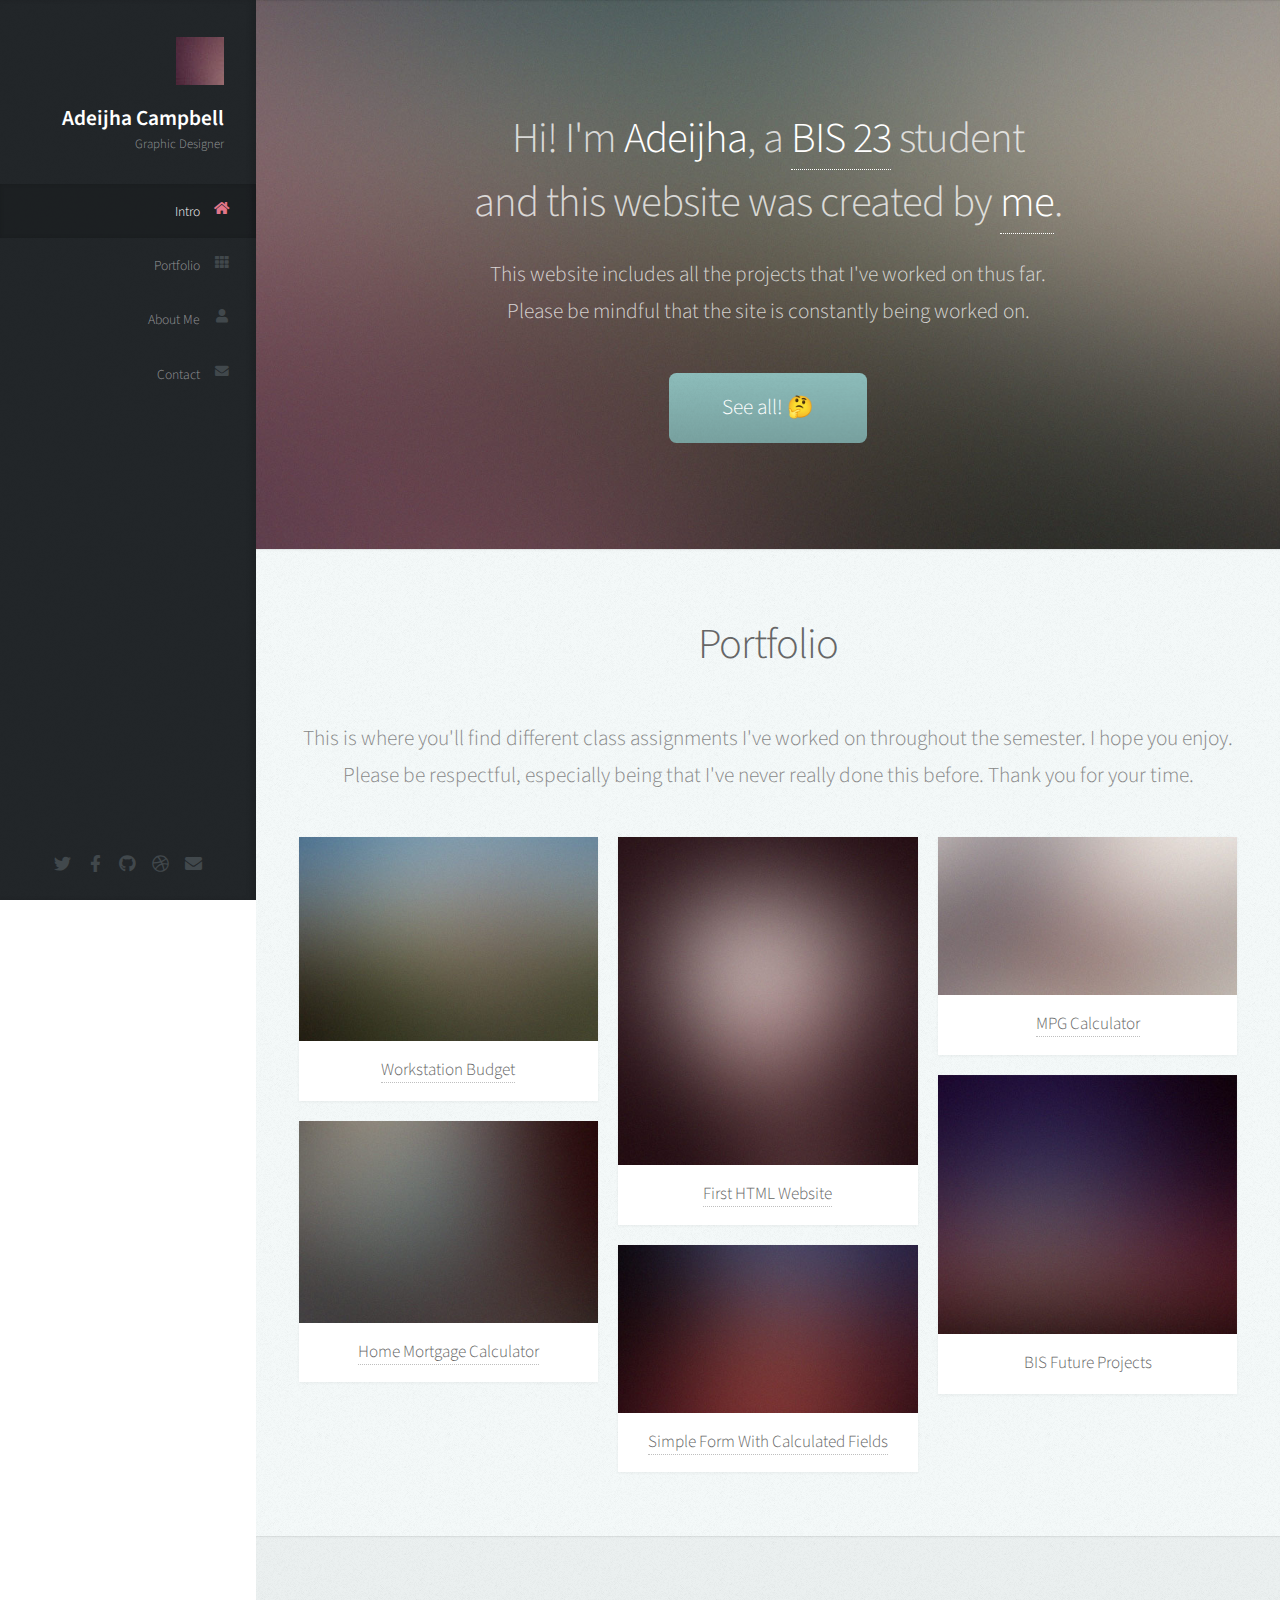
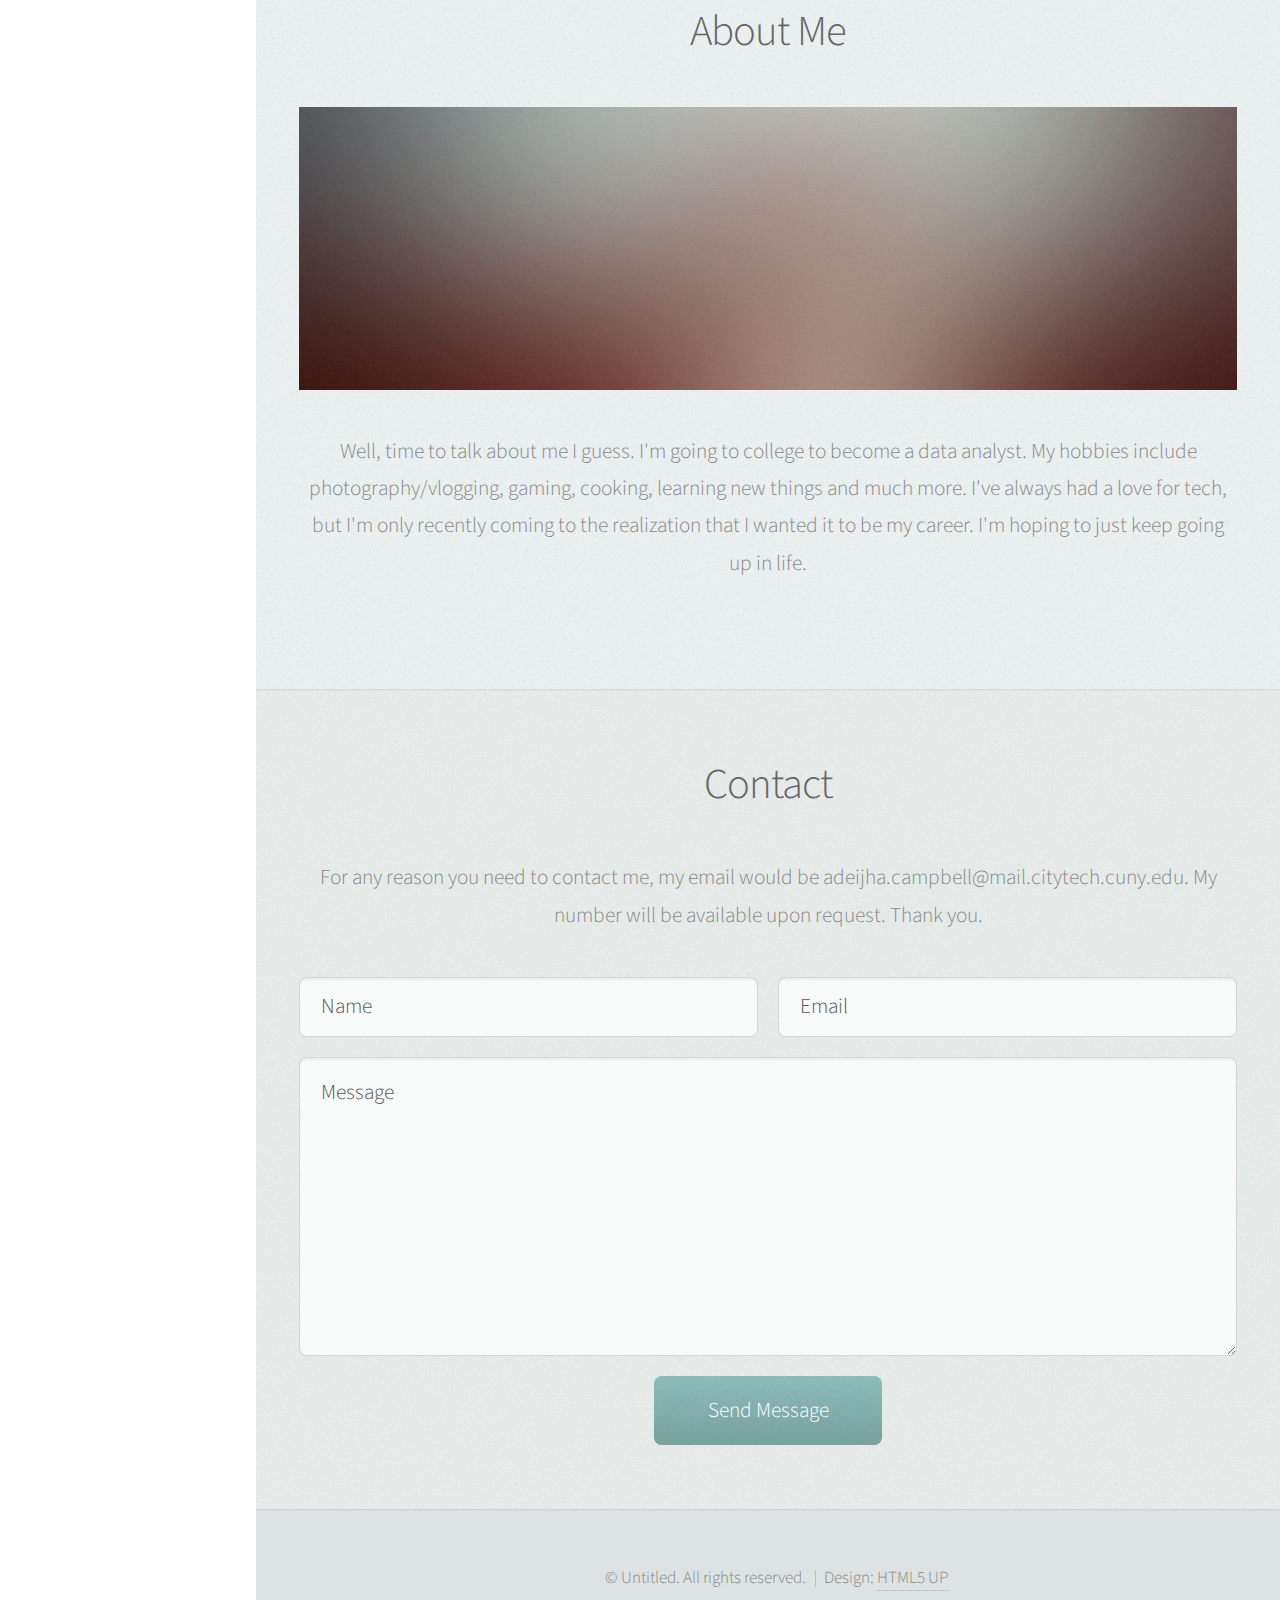
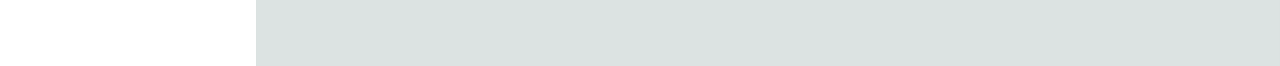
<file: index.html>
<!DOCTYPE HTML>
<!--
	Prologue by HTML5 UP
	html5up.net | @ajlkn
	Free for personal and commercial use under the CCA 3.0 license (html5up.net/license)
-->
<html>
	<head>
		<title>Prologue by HTML5 UP</title>
		<meta charset="utf-8" />
		<meta name="viewport" content="width=device-width, initial-scale=1, user-scalable=no" />
		<link rel="stylesheet" href="assets/css/main.css" />
	</head>
	<body class="is-preload">

		<!-- Header -->
			<div id="header">

				<div class="top">

					<!-- Logo -->
						<div id="logo">
							<span class="image avatar48"><img src="images/avatar.jpg" alt="" /></span>
							<h1 id="title">Adeijha Campbell</h1>
							<p>Graphic Designer</p>
						</div>

					<!-- Nav -->
						<nav id="nav">
							<ul>
								<li><a href="#top" id="top-link"><span class="icon solid fa-home">Intro</span></a></li>
								<li><a href="#portfolio" id="portfolio-link"><span class="icon solid fa-th">Portfolio</span></a></li>
								<li><a href="#about" id="about-link"><span class="icon solid fa-user">About Me</span></a></li>
								<li><a href="#contact" id="contact-link"><span class="icon solid fa-envelope">Contact</span></a></li>
							</ul>
						</nav>

				</div>

				<div class="bottom">

					<!-- Social Icons -->
						<ul class="icons">
							<li><a href="#" class="icon brands fa-twitter"><span class="label">Twitter</span></a></li>
							<li><a href="#" class="icon brands fa-facebook-f"><span class="label">Facebook</span></a></li>
							<li><a href="#" class="icon brands fa-github"><span class="label">Github</span></a></li>
							<li><a href="#" class="icon brands fa-dribbble"><span class="label">Dribbble</span></a></li>
							<li><a href="#" class="icon solid fa-envelope"><span class="label">Email</span></a></li>
						</ul>

				</div>

			</div>

		<!-- Main -->
			<div id="main">

				<!-- Intro -->
					<section id="top" class="one dark cover">
						<div class="container">

							<header>
								<h2 class="alt">Hi! I'm <strong>Adeijha</strong>, a <a href="http://html5up.net/license">BIS 23</a> student<br />
and this website was created by <a href="http://html5up.net">me</a>.</h2>
								<p>This website includes all the projects that I've worked on thus far.<br />
								Please be mindful that the site is constantly being worked on.</p>
							</header>

							<footer>
								<a href="#portfolio" class="button scrolly">See all! 🤔</a>
							</footer>

						</div>
					</section>

				<!-- Portfolio -->
					<section id="portfolio" class="two">
						<div class="container">

							<header>
								<h2>Portfolio</h2>
							</header>

							<p>This is where you'll find different class assignments I've worked on throughout the semester. I hope you enjoy. Please be respectful, especially being that I've never really done this before. Thank you for your time.</p>

							<div class="row">
								<div class="col-4 col-12-mobile">
									<article class="item">
										<a href="#" class="image fit"><img src="images/pic02.jpg" alt="" /></a>
										<header>
											<h3><a href="https://adeijha.github.io/my-website/workstation-budget.pdf" target="_blank">Workstation Budget</a></h3>
										</header>
									</article>
									<article class="item">
										<a href="#" class="image fit"><img src="images/pic03.jpg" alt="" /></a>
										<header>
											<h3><a href="https://adeijha.github.io/my-website/home-mortgage-calculator/home-mortgage-calculator.html" target="_blank">Home Mortgage Calculator</a></h3>
										</header>
									</article>
								</div>
								<div class="col-4 col-12-mobile">
									<article class="item">
										
										
										<a href="#" class="image fit"><img src="images/pic04.jpg" alt="" /></a>
										<header>
											<h3><a href="https://bis23.w3spaces.com/bis23codes.html" target="_blank" rel="noopener noreferrer">First HTML Website</a></h3>
										</header>
									</article>
									<article class="item">
										<a href="#" class="image fit"><img src="images/pic05.jpg" alt="" /></a>
										<header>
											<h3><a href="https://adeijha.github.io/my-website/simple-form-with-calculated-fields/simple-form-with-calculated-fields.html" target="_blank" rel="noopener noreferrer">Simple Form With Calculated Fields</a></h3>
										</header>
									</article>
								</div>
								<div class="col-4 col-12-mobile">
									<article class="item">
										<a href="#" class="image fit"><img src="images/pic06.jpg" alt="" /></a>
										<header>
											<h3><a href="https://adeijha.github.io/my-website/mpg-calculator/" target="_blank" rel="noopener noreferrer">MPG Calculator</a></h3>
										</header>
									</article>
									<article class="item">
										<a href="#" class="image fit"><img src="images/pic07.jpg" alt="" /></a>
										<header>
											<h3>BIS Future Projects</h3>
										</header>
									</article>
								</div>
							</div>

						</div>
					</section>

				<!-- About Me -->
					<section id="about" class="three">
						<div class="container">

							<header>
								<h2>About Me</h2>
							</header>

							<a href="#" class="image featured"><img src="images/pic08.jpg" alt="" /></a>

							<p>Well, time to talk about me I guess. I'm going to college to become a data analyst. My hobbies include photography/vlogging, gaming, cooking, learning new things and much more. I've always had a love for tech, but I'm only recently coming to the realization that I wanted it to be my career. I'm hoping to just keep going up in life.</p>

						</div>
					</section>

				<!-- Contact -->
					<section id="contact" class="four">
						<div class="container">

							<header>
								<h2>Contact</h2>
							</header>

							<p>For any reason you need to contact me, my email would be adeijha.campbell@mail.citytech.cuny.edu. My number will be available upon request. Thank you.</p>

							<form method="post" action="#">
								<div class="row">
									<div class="col-6 col-12-mobile"><input type="text" name="name" placeholder="Name" /></div>
									<div class="col-6 col-12-mobile"><input type="text" name="email" placeholder="Email" /></div>
									<div class="col-12">
										<textarea name="message" placeholder="Message"></textarea>
									</div>
									<div class="col-12">
										<input type="submit" value="Send Message" />
									</div>
								</div>
							</form>

						</div>
					</section>

			</div>

		<!-- Footer -->
			<div id="footer">

				<!-- Copyright -->
					<ul class="copyright">
						<li>&copy; Untitled. All rights reserved.</li><li>Design: <a href="http://html5up.net">HTML5 UP</a></li>
					</ul>

			</div>

		<!-- Scripts -->
			<script src="assets/js/jquery.min.js"></script>
			<script src="assets/js/jquery.scrolly.min.js"></script>
			<script src="assets/js/jquery.scrollex.min.js"></script>
			<script src="assets/js/browser.min.js"></script>
			<script src="assets/js/breakpoints.min.js"></script>
			<script src="assets/js/util.js"></script>
			<script src="assets/js/main.js"></script>

	</body>
</html>
</file>
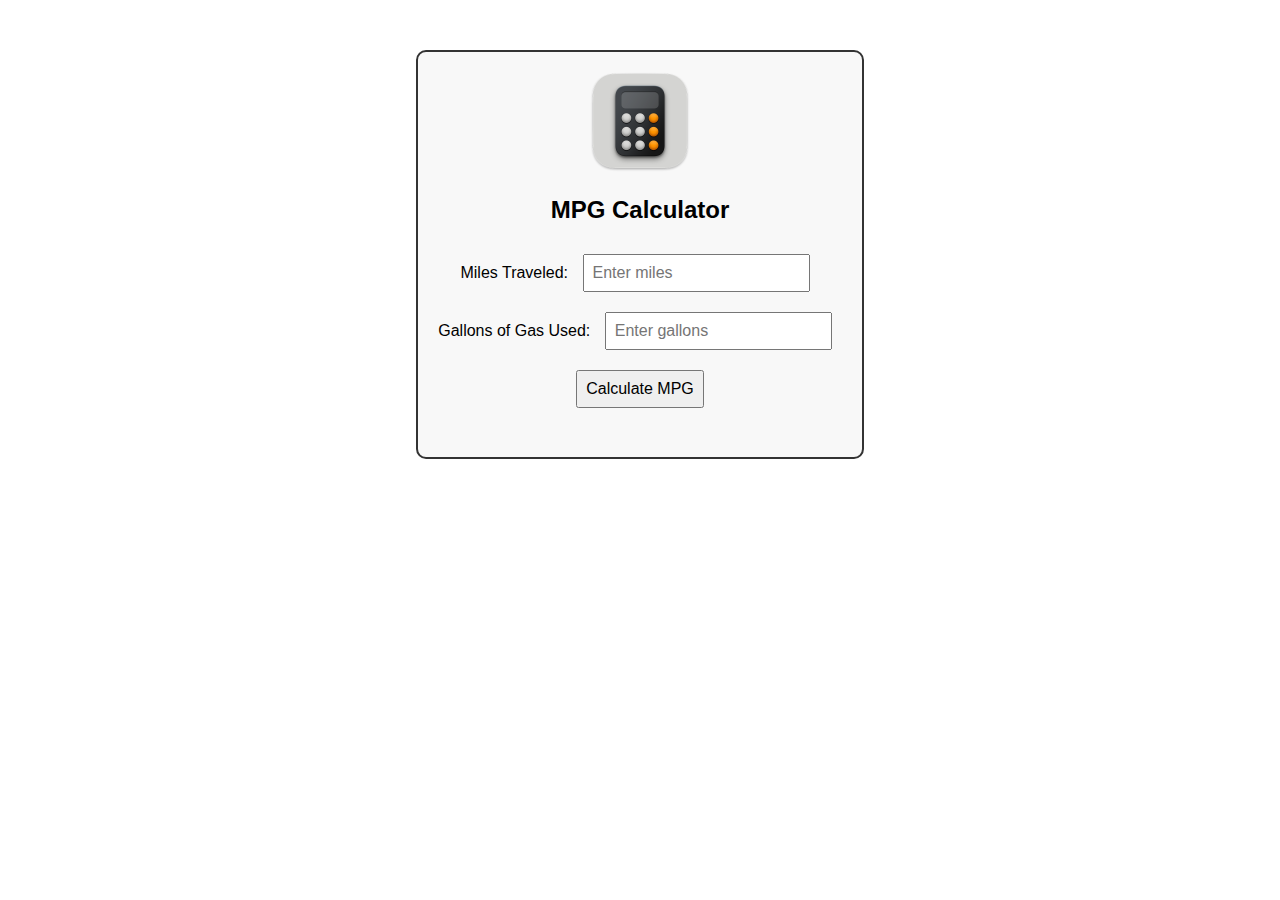
<file: mpg-calculator/index.html>
<!DOCTYPE html>
<html lang="en">
<head>
    <meta charset="UTF-8">
    <meta name="viewport" content="width=device-width, initial-scale=1.0">
    <title>MPG Calculator</title>
    <style>
        body {
            font-family: Arial, sans-serif;
            text-align: center;
            margin: 50px;
        }
        .calculator {
            border: 2px solid #333;
            padding: 20px;
            display: inline-block;
            border-radius: 10px;
            background-color: #f8f8f8;
        }
        input, button {
            margin: 10px;
            padding: 8px;
            font-size: 16px;
        }
    </style>
</head>
<body>
    <div class="calculator">
        <img src="calculator-logo.png" alt="Calculator Logo" width="100">
        <h2>MPG Calculator</h2>
        <label for="miles">Miles Traveled:</label>
        <input type="number" id="miles" placeholder="Enter miles">
        <br>
        <label for="gallons">Gallons of Gas Used:</label>
        <input type="number" id="gallons" placeholder="Enter gallons">
        <br>
        <button onclick="calculateMPG()">Calculate MPG</button>
        <h3 id="result"></h3>
    </div>

    <script>
        function calculateMPG() {
            let miles = parseFloat(document.getElementById('miles').value);
            let gallons = parseFloat(document.getElementById('gallons').value);
            
            if (isNaN(miles) || isNaN(gallons) || gallons <= 0) {
                document.getElementById('result').innerText = "Please enter valid inputs.";
                return;
            }
            
            let mpg = miles / gallons;
            document.getElementById('result').innerText = `Miles per Gallon: ${mpg.toFixed(2)}`;
        }
    </script>
</body>
</html>
</file>
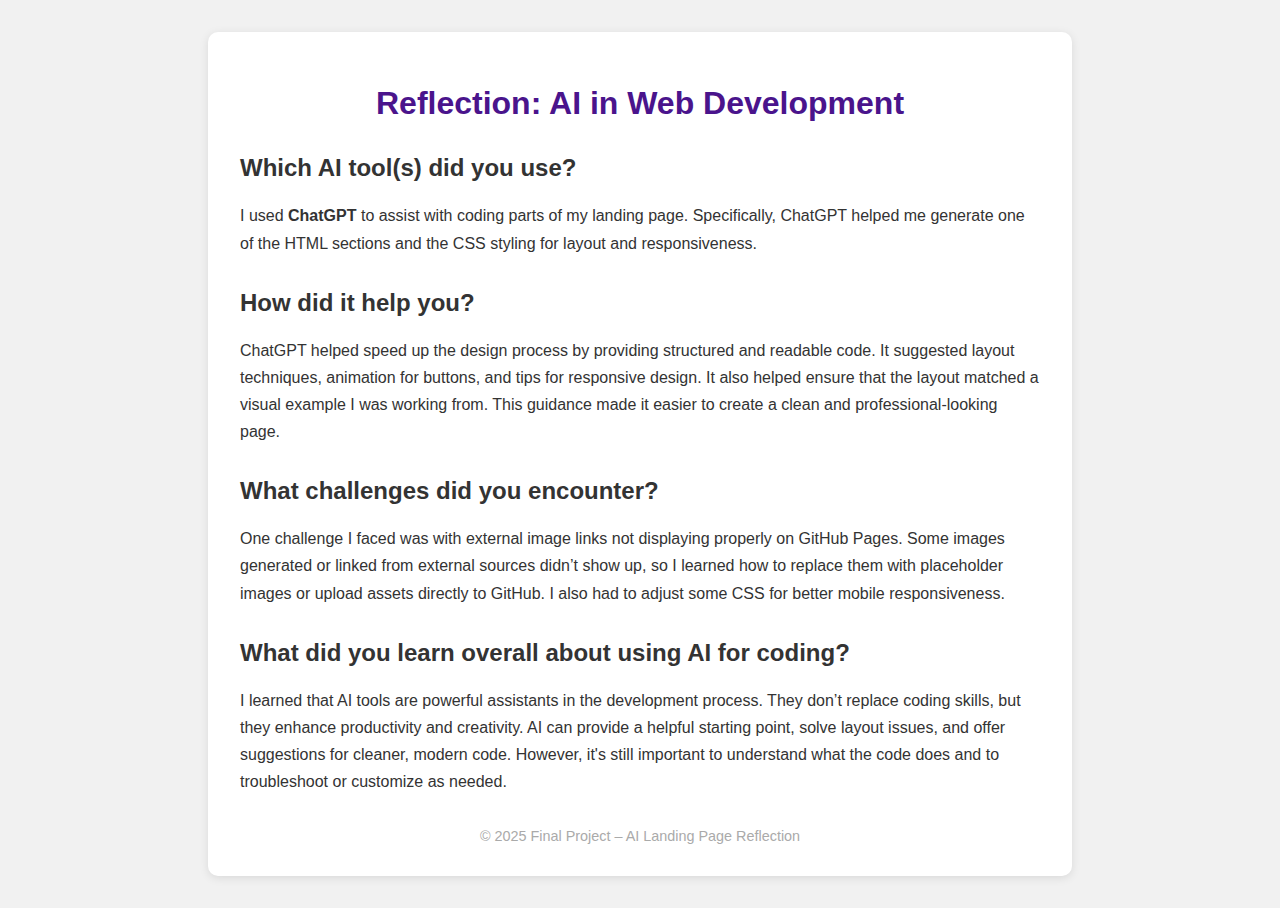
<file: reflection.html>
<!DOCTYPE html>
<html lang="en">
<head>
  <meta charset="UTF-8" />
  <meta name="viewport" content="width=device-width, initial-scale=1" />
  <title>AI Tool Reflection</title>
  <style>
    body {
      font-family: Arial, sans-serif;
      background-color: #f1f1f1;
      margin: 0;
      padding: 2rem;
      color: #333;
    }

    .container {
      max-width: 800px;
      margin: auto;
      background: white;
      padding: 2rem;
      border-radius: 10px;
      box-shadow: 0 2px 10px rgba(0,0,0,0.1);
    }

    h1 {
      text-align: center;
      color: #4a148c;
    }

    h2 {
      color: #333;
      margin-top: 2rem;
    }

    p {
      line-height: 1.7;
    }

    footer {
      text-align: center;
      margin-top: 2rem;
      color: #aaa;
      font-size: 0.9rem;
    }
  </style>
</head>
<body>
  <div class="container">
    <h1>Reflection: AI in Web Development</h1>

    <h2>Which AI tool(s) did you use?</h2>
    <p>
      I used <strong>ChatGPT</strong> to assist with coding parts of my landing page. Specifically, ChatGPT helped me generate one of the HTML sections and the CSS styling for layout and responsiveness.
    </p>

    <h2>How did it help you?</h2>
    <p>
      ChatGPT helped speed up the design process by providing structured and readable code. It suggested layout techniques, animation for buttons, and tips for responsive design. It also helped ensure that the layout matched a visual example I was working from. This guidance made it easier to create a clean and professional-looking page.
    </p>

    <h2>What challenges did you encounter?</h2>
    <p>
      One challenge I faced was with external image links not displaying properly on GitHub Pages. Some images generated or linked from external sources didn’t show up, so I learned how to replace them with placeholder images or upload assets directly to GitHub. I also had to adjust some CSS for better mobile responsiveness.
    </p>

    <h2>What did you learn overall about using AI for coding?</h2>
    <p>
      I learned that AI tools are powerful assistants in the development process. They don’t replace coding skills, but they enhance productivity and creativity. AI can provide a helpful starting point, solve layout issues, and offer suggestions for cleaner, modern code. However, it's still important to understand what the code does and to troubleshoot or customize as needed.
    </p>

    <footer>
      &copy; 2025 Final Project – AI Landing Page Reflection
    </footer>
  </div>
</body>
</html>
</file>
<file: assets/css/main.css>
@import url("fontawesome-all.min.css");
@import url("https://fonts.googleapis.com/css?family=Source+Sans+Pro:300,300italic,400,600");

/*
	Prologue by HTML5 UP
	html5up.net | @ajlkn
	Free for personal and commercial use under the CCA 3.0 license (html5up.net/license)
*/

html, body, div, span, applet, object,
iframe, h1, h2, h3, h4, h5, h6, p, blockquote,
pre, a, abbr, acronym, address, big, cite,
code, del, dfn, em, img, ins, kbd, q, s, samp,
small, strike, strong, sub, sup, tt, var, b,
u, i, center, dl, dt, dd, ol, ul, li, fieldset,
form, label, legend, table, caption, tbody,
tfoot, thead, tr, th, td, article, aside,
canvas, details, embed, figure, figcaption,
footer, header, hgroup, menu, nav, output, ruby,
section, summary, time, mark, audio, video {
	margin: 0;
	padding: 0;
	border: 0;
	font-size: 100%;
	font: inherit;
	vertical-align: baseline;}

article, aside, details, figcaption, figure,
footer, header, hgroup, menu, nav, section {
	display: block;}

body {
	line-height: 1;
}

ol, ul {
	list-style: none;
}

blockquote, q {
	quotes: none;
}

	blockquote:before, blockquote:after, q:before, q:after {
		content: '';
		content: none;
	}

table {
	border-collapse: collapse;
	border-spacing: 0;
}

body {
	-webkit-text-size-adjust: none;
}

mark {
	background-color: transparent;
	color: inherit;
}

input::-moz-focus-inner {
	border: 0;
	padding: 0;
}

input, select, textarea {
	-moz-appearance: none;
	-webkit-appearance: none;
	-ms-appearance: none;
	appearance: none;
}

/* Basic */

	html {
		box-sizing: border-box;
	}

	*, *:before, *:after {
		box-sizing: inherit;
	}

	body {
		background: #fff;
		font-family: 'Source Sans Pro', sans-serif;
		font-size: 19pt;
		font-weight: 300;
		line-height: 1.75em;
		color: #888;
	}

		body.is-preload *, body.is-preload *:before, body.is-preload *:after {
			-moz-animation: none !important;
			-webkit-animation: none !important;
			-ms-animation: none !important;
			animation: none !important;
			-moz-transition: none !important;
			-webkit-transition: none !important;
			-ms-transition: none !important;
			transition: none !important;
		}

	input, textarea, select {
		font-family: 'Source Sans Pro', sans-serif;
		font-size: 19pt;
		font-weight: 300;
		line-height: 1.75em;
		color: #888;
	}

	h1, h2, h3, h4, h5, h6 {
		font-weight: 300;
		color: #666;
		line-height: 1.5em;
	}

	h1 a, h2 a, h3 a, h4 a, h5 a, h6 a {
		color: inherit;
		text-decoration: none;
	}

		h1 a strong, h2 a strong, h3 a strong, h4 a strong, h5 a strong, h6 a strong {
			color: #333;
		}

	h2 {
		font-size: 2em;
		letter-spacing: -1px;
	}

		h2.alt {
			color: #888;
		}

			h2.alt strong {
				color: #666;
			}

	h3 {
		font-size: 1.5em;
	}

	header {
		margin: 0 0 2em 0;
	}

		header > p {
			margin: 1em 0 0 0;
		}

	footer {
		margin: 2em 0 0 0;
	}

	strong, b {
		font-weight: 300;
		color: #666;
	}

	em, i {
		font-style: italic;
	}

	a {
		text-decoration: none;
		color: inherit;
		border-bottom: dotted 1px rgba(128, 128, 128, 0.5);
		-moz-transition: color 0.35s ease-in-out, border-bottom-color 0.35s ease-in-out;
		-webkit-transition: color 0.35s ease-in-out, border-bottom-color 0.35s ease-in-out;
		-ms-transition: color 0.35s ease-in-out, border-bottom-color 0.35s ease-in-out;
		transition: color 0.35s ease-in-out, border-bottom-color 0.35s ease-in-out;
		outline: 0;
	}

		a:hover {
			color: #E27689;
			border-bottom-color: rgba(255, 255, 255, 0);
		}

	sub {
		position: relative;
		top: 0.5em;
		font-size: 0.8em;
	}

	sup {
		position: relative;
		top: -0.5em;
		font-size: 0.8em;
	}

	hr {
		border: 0;
		border-top: solid 1px #ddd;
	}

	blockquote {
		border-left: solid 0.5em #ddd;
		padding: 1em 0 1em 2em;
		font-style: italic;
	}

	p, ul, ol, dl, table {
		margin-bottom: 2em;
	}

	br.clear {
		clear: both;
	}

/* Container */

	.container {
		margin: 0 auto;
		max-width: 100%;
		width: 1400px;
	}

		@media screen and (min-width: 961px) and (max-width: 1880px) {

			.container {
				width: 1200px;
			}

		}

		@media screen and (min-width: 961px) and (max-width: 1620px) {

			.container {
				width: 960px;
			}

		}

		@media screen and (min-width: 961px) and (max-width: 1320px) {

			.container {
				width: 100%;
			}

		}

		@media screen and (max-width: 960px) {

			.container {
				width: 100%;
			}

		}

		@media screen and (max-width: 736px) {

			.container {
				width: 100%;
			}

		}

/* Row */

	.row {
		display: flex;
		flex-wrap: wrap;
		box-sizing: border-box;
		align-items: stretch;
	}

		.row > * {
			box-sizing: border-box;
		}

		.row.gtr-uniform > * > :last-child {
			margin-bottom: 0;
		}

		.row.aln-left {
			justify-content: flex-start;
		}

		.row.aln-center {
			justify-content: center;
		}

		.row.aln-right {
			justify-content: flex-end;
		}

		.row.aln-top {
			align-items: flex-start;
		}

		.row.aln-middle {
			align-items: center;
		}

		.row.aln-bottom {
			align-items: flex-end;
		}

		.row > .imp {
			order: -1;
		}

		.row > .col-1 {
			width: 8.33333%;
		}

		.row > .off-1 {
			margin-left: 8.33333%;
		}

		.row > .col-2 {
			width: 16.66667%;
		}

		.row > .off-2 {
			margin-left: 16.66667%;
		}

		.row > .col-3 {
			width: 25%;
		}

		.row > .off-3 {
			margin-left: 25%;
		}

		.row > .col-4 {
			width: 33.33333%;
		}

		.row > .off-4 {
			margin-left: 33.33333%;
		}

		.row > .col-5 {
			width: 41.66667%;
		}

		.row > .off-5 {
			margin-left: 41.66667%;
		}

		.row > .col-6 {
			width: 50%;
		}

		.row > .off-6 {
			margin-left: 50%;
		}

		.row > .col-7 {
			width: 58.33333%;
		}

		.row > .off-7 {
			margin-left: 58.33333%;
		}

		.row > .col-8 {
			width: 66.66667%;
		}

		.row > .off-8 {
			margin-left: 66.66667%;
		}

		.row > .col-9 {
			width: 75%;
		}

		.row > .off-9 {
			margin-left: 75%;
		}

		.row > .col-10 {
			width: 83.33333%;
		}

		.row > .off-10 {
			margin-left: 83.33333%;
		}

		.row > .col-11 {
			width: 91.66667%;
		}

		.row > .off-11 {
			margin-left: 91.66667%;
		}

		.row > .col-12 {
			width: 100%;
		}

		.row > .off-12 {
			margin-left: 100%;
		}

		.row.gtr-0 {
			margin-top: 0px;
			margin-left: 0px;
		}

			.row.gtr-0 > * {
				padding: 0px 0 0 0px;
			}

			.row.gtr-0.gtr-uniform {
				margin-top: 0px;
			}

				.row.gtr-0.gtr-uniform > * {
					padding-top: 0px;
				}

		.row.gtr-25 {
			margin-top: -10px;
			margin-left: -10px;
		}

			.row.gtr-25 > * {
				padding: 10px 0 0 10px;
			}

			.row.gtr-25.gtr-uniform {
				margin-top: -10px;
			}

				.row.gtr-25.gtr-uniform > * {
					padding-top: 10px;
				}

		.row.gtr-50 {
			margin-top: -20px;
			margin-left: -20px;
		}

			.row.gtr-50 > * {
				padding: 20px 0 0 20px;
			}

			.row.gtr-50.gtr-uniform {
				margin-top: -20px;
			}

				.row.gtr-50.gtr-uniform > * {
					padding-top: 20px;
				}

		.row {
			margin-top: -40px;
			margin-left: -40px;
		}

			.row > * {
				padding: 40px 0 0 40px;
			}

			.row.gtr-uniform {
				margin-top: -40px;
			}

				.row.gtr-uniform > * {
					padding-top: 40px;
				}

		.row.gtr-150 {
			margin-top: -60px;
			margin-left: -60px;
		}

			.row.gtr-150 > * {
				padding: 60px 0 0 60px;
			}

			.row.gtr-150.gtr-uniform {
				margin-top: -60px;
			}

				.row.gtr-150.gtr-uniform > * {
					padding-top: 60px;
				}

		.row.gtr-200 {
			margin-top: -80px;
			margin-left: -80px;
		}

			.row.gtr-200 > * {
				padding: 80px 0 0 80px;
			}

			.row.gtr-200.gtr-uniform {
				margin-top: -80px;
			}

				.row.gtr-200.gtr-uniform > * {
					padding-top: 80px;
				}

		@media screen and (min-width: 961px) and (max-width: 1880px) {

			.row {
				display: flex;
				flex-wrap: wrap;
				box-sizing: border-box;
				align-items: stretch;
			}

				.row > * {
					box-sizing: border-box;
				}

				.row.gtr-uniform > * > :last-child {
					margin-bottom: 0;
				}

				.row.aln-left {
					justify-content: flex-start;
				}

				.row.aln-center {
					justify-content: center;
				}

				.row.aln-right {
					justify-content: flex-end;
				}

				.row.aln-top {
					align-items: flex-start;
				}

				.row.aln-middle {
					align-items: center;
				}

				.row.aln-bottom {
					align-items: flex-end;
				}

				.row > .imp-wide {
					order: -1;
				}

				.row > .col-1-wide {
					width: 8.33333%;
				}

				.row > .off-1-wide {
					margin-left: 8.33333%;
				}

				.row > .col-2-wide {
					width: 16.66667%;
				}

				.row > .off-2-wide {
					margin-left: 16.66667%;
				}

				.row > .col-3-wide {
					width: 25%;
				}

				.row > .off-3-wide {
					margin-left: 25%;
				}

				.row > .col-4-wide {
					width: 33.33333%;
				}

				.row > .off-4-wide {
					margin-left: 33.33333%;
				}

				.row > .col-5-wide {
					width: 41.66667%;
				}

				.row > .off-5-wide {
					margin-left: 41.66667%;
				}

				.row > .col-6-wide {
					width: 50%;
				}

				.row > .off-6-wide {
					margin-left: 50%;
				}

				.row > .col-7-wide {
					width: 58.33333%;
				}

				.row > .off-7-wide {
					margin-left: 58.33333%;
				}

				.row > .col-8-wide {
					width: 66.66667%;
				}

				.row > .off-8-wide {
					margin-left: 66.66667%;
				}

				.row > .col-9-wide {
					width: 75%;
				}

				.row > .off-9-wide {
					margin-left: 75%;
				}

				.row > .col-10-wide {
					width: 83.33333%;
				}

				.row > .off-10-wide {
					margin-left: 83.33333%;
				}

				.row > .col-11-wide {
					width: 91.66667%;
				}

				.row > .off-11-wide {
					margin-left: 91.66667%;
				}

				.row > .col-12-wide {
					width: 100%;
				}

				.row > .off-12-wide {
					margin-left: 100%;
				}

				.row.gtr-0 {
					margin-top: 0px;
					margin-left: 0px;
				}

					.row.gtr-0 > * {
						padding: 0px 0 0 0px;
					}

					.row.gtr-0.gtr-uniform {
						margin-top: 0px;
					}

						.row.gtr-0.gtr-uniform > * {
							padding-top: 0px;
						}

				.row.gtr-25 {
					margin-top: -10px;
					margin-left: -10px;
				}

					.row.gtr-25 > * {
						padding: 10px 0 0 10px;
					}

					.row.gtr-25.gtr-uniform {
						margin-top: -10px;
					}

						.row.gtr-25.gtr-uniform > * {
							padding-top: 10px;
						}

				.row.gtr-50 {
					margin-top: -20px;
					margin-left: -20px;
				}

					.row.gtr-50 > * {
						padding: 20px 0 0 20px;
					}

					.row.gtr-50.gtr-uniform {
						margin-top: -20px;
					}

						.row.gtr-50.gtr-uniform > * {
							padding-top: 20px;
						}

				.row {
					margin-top: -40px;
					margin-left: -40px;
				}

					.row > * {
						padding: 40px 0 0 40px;
					}

					.row.gtr-uniform {
						margin-top: -40px;
					}

						.row.gtr-uniform > * {
							padding-top: 40px;
						}

				.row.gtr-150 {
					margin-top: -60px;
					margin-left: -60px;
				}

					.row.gtr-150 > * {
						padding: 60px 0 0 60px;
					}

					.row.gtr-150.gtr-uniform {
						margin-top: -60px;
					}

						.row.gtr-150.gtr-uniform > * {
							padding-top: 60px;
						}

				.row.gtr-200 {
					margin-top: -80px;
					margin-left: -80px;
				}

					.row.gtr-200 > * {
						padding: 80px 0 0 80px;
					}

					.row.gtr-200.gtr-uniform {
						margin-top: -80px;
					}

						.row.gtr-200.gtr-uniform > * {
							padding-top: 80px;
						}

		}

		@media screen and (min-width: 961px) and (max-width: 1620px) {

			.row {
				display: flex;
				flex-wrap: wrap;
				box-sizing: border-box;
				align-items: stretch;
			}

				.row > * {
					box-sizing: border-box;
				}

				.row.gtr-uniform > * > :last-child {
					margin-bottom: 0;
				}

				.row.aln-left {
					justify-content: flex-start;
				}

				.row.aln-center {
					justify-content: center;
				}

				.row.aln-right {
					justify-content: flex-end;
				}

				.row.aln-top {
					align-items: flex-start;
				}

				.row.aln-middle {
					align-items: center;
				}

				.row.aln-bottom {
					align-items: flex-end;
				}

				.row > .imp-normal {
					order: -1;
				}

				.row > .col-1-normal {
					width: 8.33333%;
				}

				.row > .off-1-normal {
					margin-left: 8.33333%;
				}

				.row > .col-2-normal {
					width: 16.66667%;
				}

				.row > .off-2-normal {
					margin-left: 16.66667%;
				}

				.row > .col-3-normal {
					width: 25%;
				}

				.row > .off-3-normal {
					margin-left: 25%;
				}

				.row > .col-4-normal {
					width: 33.33333%;
				}

				.row > .off-4-normal {
					margin-left: 33.33333%;
				}

				.row > .col-5-normal {
					width: 41.66667%;
				}

				.row > .off-5-normal {
					margin-left: 41.66667%;
				}

				.row > .col-6-normal {
					width: 50%;
				}

				.row > .off-6-normal {
					margin-left: 50%;
				}

				.row > .col-7-normal {
					width: 58.33333%;
				}

				.row > .off-7-normal {
					margin-left: 58.33333%;
				}

				.row > .col-8-normal {
					width: 66.66667%;
				}

				.row > .off-8-normal {
					margin-left: 66.66667%;
				}

				.row > .col-9-normal {
					width: 75%;
				}

				.row > .off-9-normal {
					margin-left: 75%;
				}

				.row > .col-10-normal {
					width: 83.33333%;
				}

				.row > .off-10-normal {
					margin-left: 83.33333%;
				}

				.row > .col-11-normal {
					width: 91.66667%;
				}

				.row > .off-11-normal {
					margin-left: 91.66667%;
				}

				.row > .col-12-normal {
					width: 100%;
				}

				.row > .off-12-normal {
					margin-left: 100%;
				}

				.row.gtr-0 {
					margin-top: 0px;
					margin-left: 0px;
				}

					.row.gtr-0 > * {
						padding: 0px 0 0 0px;
					}

					.row.gtr-0.gtr-uniform {
						margin-top: 0px;
					}

						.row.gtr-0.gtr-uniform > * {
							padding-top: 0px;
						}

				.row.gtr-25 {
					margin-top: -10px;
					margin-left: -10px;
				}

					.row.gtr-25 > * {
						padding: 10px 0 0 10px;
					}

					.row.gtr-25.gtr-uniform {
						margin-top: -10px;
					}

						.row.gtr-25.gtr-uniform > * {
							padding-top: 10px;
						}

				.row.gtr-50 {
					margin-top: -20px;
					margin-left: -20px;
				}

					.row.gtr-50 > * {
						padding: 20px 0 0 20px;
					}

					.row.gtr-50.gtr-uniform {
						margin-top: -20px;
					}

						.row.gtr-50.gtr-uniform > * {
							padding-top: 20px;
						}

				.row {
					margin-top: -40px;
					margin-left: -40px;
				}

					.row > * {
						padding: 40px 0 0 40px;
					}

					.row.gtr-uniform {
						margin-top: -40px;
					}

						.row.gtr-uniform > * {
							padding-top: 40px;
						}

				.row.gtr-150 {
					margin-top: -60px;
					margin-left: -60px;
				}

					.row.gtr-150 > * {
						padding: 60px 0 0 60px;
					}

					.row.gtr-150.gtr-uniform {
						margin-top: -60px;
					}

						.row.gtr-150.gtr-uniform > * {
							padding-top: 60px;
						}

				.row.gtr-200 {
					margin-top: -80px;
					margin-left: -80px;
				}

					.row.gtr-200 > * {
						padding: 80px 0 0 80px;
					}

					.row.gtr-200.gtr-uniform {
						margin-top: -80px;
					}

						.row.gtr-200.gtr-uniform > * {
							padding-top: 80px;
						}

		}

		@media screen and (min-width: 961px) and (max-width: 1320px) {

			.row {
				display: flex;
				flex-wrap: wrap;
				box-sizing: border-box;
				align-items: stretch;
			}

				.row > * {
					box-sizing: border-box;
				}

				.row.gtr-uniform > * > :last-child {
					margin-bottom: 0;
				}

				.row.aln-left {
					justify-content: flex-start;
				}

				.row.aln-center {
					justify-content: center;
				}

				.row.aln-right {
					justify-content: flex-end;
				}

				.row.aln-top {
					align-items: flex-start;
				}

				.row.aln-middle {
					align-items: center;
				}

				.row.aln-bottom {
					align-items: flex-end;
				}

				.row > .imp-narrow {
					order: -1;
				}

				.row > .col-1-narrow {
					width: 8.33333%;
				}

				.row > .off-1-narrow {
					margin-left: 8.33333%;
				}

				.row > .col-2-narrow {
					width: 16.66667%;
				}

				.row > .off-2-narrow {
					margin-left: 16.66667%;
				}

				.row > .col-3-narrow {
					width: 25%;
				}

				.row > .off-3-narrow {
					margin-left: 25%;
				}

				.row > .col-4-narrow {
					width: 33.33333%;
				}

				.row > .off-4-narrow {
					margin-left: 33.33333%;
				}

				.row > .col-5-narrow {
					width: 41.66667%;
				}

				.row > .off-5-narrow {
					margin-left: 41.66667%;
				}

				.row > .col-6-narrow {
					width: 50%;
				}

				.row > .off-6-narrow {
					margin-left: 50%;
				}

				.row > .col-7-narrow {
					width: 58.33333%;
				}

				.row > .off-7-narrow {
					margin-left: 58.33333%;
				}

				.row > .col-8-narrow {
					width: 66.66667%;
				}

				.row > .off-8-narrow {
					margin-left: 66.66667%;
				}

				.row > .col-9-narrow {
					width: 75%;
				}

				.row > .off-9-narrow {
					margin-left: 75%;
				}

				.row > .col-10-narrow {
					width: 83.33333%;
				}

				.row > .off-10-narrow {
					margin-left: 83.33333%;
				}

				.row > .col-11-narrow {
					width: 91.66667%;
				}

				.row > .off-11-narrow {
					margin-left: 91.66667%;
				}

				.row > .col-12-narrow {
					width: 100%;
				}

				.row > .off-12-narrow {
					margin-left: 100%;
				}

				.row.gtr-0 {
					margin-top: 0px;
					margin-left: 0px;
				}

					.row.gtr-0 > * {
						padding: 0px 0 0 0px;
					}

					.row.gtr-0.gtr-uniform {
						margin-top: 0px;
					}

						.row.gtr-0.gtr-uniform > * {
							padding-top: 0px;
						}

				.row.gtr-25 {
					margin-top: -5px;
					margin-left: -5px;
				}

					.row.gtr-25 > * {
						padding: 5px 0 0 5px;
					}

					.row.gtr-25.gtr-uniform {
						margin-top: -5px;
					}

						.row.gtr-25.gtr-uniform > * {
							padding-top: 5px;
						}

				.row.gtr-50 {
					margin-top: -10px;
					margin-left: -10px;
				}

					.row.gtr-50 > * {
						padding: 10px 0 0 10px;
					}

					.row.gtr-50.gtr-uniform {
						margin-top: -10px;
					}

						.row.gtr-50.gtr-uniform > * {
							padding-top: 10px;
						}

				.row {
					margin-top: -20px;
					margin-left: -20px;
				}

					.row > * {
						padding: 20px 0 0 20px;
					}

					.row.gtr-uniform {
						margin-top: -20px;
					}

						.row.gtr-uniform > * {
							padding-top: 20px;
						}

				.row.gtr-150 {
					margin-top: -30px;
					margin-left: -30px;
				}

					.row.gtr-150 > * {
						padding: 30px 0 0 30px;
					}

					.row.gtr-150.gtr-uniform {
						margin-top: -30px;
					}

						.row.gtr-150.gtr-uniform > * {
							padding-top: 30px;
						}

				.row.gtr-200 {
					margin-top: -40px;
					margin-left: -40px;
				}

					.row.gtr-200 > * {
						padding: 40px 0 0 40px;
					}

					.row.gtr-200.gtr-uniform {
						margin-top: -40px;
					}

						.row.gtr-200.gtr-uniform > * {
							padding-top: 40px;
						}

		}

		@media screen and (max-width: 960px) {

			.row {
				display: flex;
				flex-wrap: wrap;
				box-sizing: border-box;
				align-items: stretch;
			}

				.row > * {
					box-sizing: border-box;
				}

				.row.gtr-uniform > * > :last-child {
					margin-bottom: 0;
				}

				.row.aln-left {
					justify-content: flex-start;
				}

				.row.aln-center {
					justify-content: center;
				}

				.row.aln-right {
					justify-content: flex-end;
				}

				.row.aln-top {
					align-items: flex-start;
				}

				.row.aln-middle {
					align-items: center;
				}

				.row.aln-bottom {
					align-items: flex-end;
				}

				.row > .imp-narrower {
					order: -1;
				}

				.row > .col-1-narrower {
					width: 8.33333%;
				}

				.row > .off-1-narrower {
					margin-left: 8.33333%;
				}

				.row > .col-2-narrower {
					width: 16.66667%;
				}

				.row > .off-2-narrower {
					margin-left: 16.66667%;
				}

				.row > .col-3-narrower {
					width: 25%;
				}

				.row > .off-3-narrower {
					margin-left: 25%;
				}

				.row > .col-4-narrower {
					width: 33.33333%;
				}

				.row > .off-4-narrower {
					margin-left: 33.33333%;
				}

				.row > .col-5-narrower {
					width: 41.66667%;
				}

				.row > .off-5-narrower {
					margin-left: 41.66667%;
				}

				.row > .col-6-narrower {
					width: 50%;
				}

				.row > .off-6-narrower {
					margin-left: 50%;
				}

				.row > .col-7-narrower {
					width: 58.33333%;
				}

				.row > .off-7-narrower {
					margin-left: 58.33333%;
				}

				.row > .col-8-narrower {
					width: 66.66667%;
				}

				.row > .off-8-narrower {
					margin-left: 66.66667%;
				}

				.row > .col-9-narrower {
					width: 75%;
				}

				.row > .off-9-narrower {
					margin-left: 75%;
				}

				.row > .col-10-narrower {
					width: 83.33333%;
				}

				.row > .off-10-narrower {
					margin-left: 83.33333%;
				}

				.row > .col-11-narrower {
					width: 91.66667%;
				}

				.row > .off-11-narrower {
					margin-left: 91.66667%;
				}

				.row > .col-12-narrower {
					width: 100%;
				}

				.row > .off-12-narrower {
					margin-left: 100%;
				}

				.row.gtr-0 {
					margin-top: 0px;
					margin-left: 0px;
				}

					.row.gtr-0 > * {
						padding: 0px 0 0 0px;
					}

					.row.gtr-0.gtr-uniform {
						margin-top: 0px;
					}

						.row.gtr-0.gtr-uniform > * {
							padding-top: 0px;
						}

				.row.gtr-25 {
					margin-top: -5px;
					margin-left: -5px;
				}

					.row.gtr-25 > * {
						padding: 5px 0 0 5px;
					}

					.row.gtr-25.gtr-uniform {
						margin-top: -5px;
					}

						.row.gtr-25.gtr-uniform > * {
							padding-top: 5px;
						}

				.row.gtr-50 {
					margin-top: -10px;
					margin-left: -10px;
				}

					.row.gtr-50 > * {
						padding: 10px 0 0 10px;
					}

					.row.gtr-50.gtr-uniform {
						margin-top: -10px;
					}

						.row.gtr-50.gtr-uniform > * {
							padding-top: 10px;
						}

				.row {
					margin-top: -20px;
					margin-left: -20px;
				}

					.row > * {
						padding: 20px 0 0 20px;
					}

					.row.gtr-uniform {
						margin-top: -20px;
					}

						.row.gtr-uniform > * {
							padding-top: 20px;
						}

				.row.gtr-150 {
					margin-top: -30px;
					margin-left: -30px;
				}

					.row.gtr-150 > * {
						padding: 30px 0 0 30px;
					}

					.row.gtr-150.gtr-uniform {
						margin-top: -30px;
					}

						.row.gtr-150.gtr-uniform > * {
							padding-top: 30px;
						}

				.row.gtr-200 {
					margin-top: -40px;
					margin-left: -40px;
				}

					.row.gtr-200 > * {
						padding: 40px 0 0 40px;
					}

					.row.gtr-200.gtr-uniform {
						margin-top: -40px;
					}

						.row.gtr-200.gtr-uniform > * {
							padding-top: 40px;
						}

		}

		@media screen and (max-width: 736px) {

			.row {
				display: flex;
				flex-wrap: wrap;
				box-sizing: border-box;
				align-items: stretch;
			}

				.row > * {
					box-sizing: border-box;
				}

				.row.gtr-uniform > * > :last-child {
					margin-bottom: 0;
				}

				.row.aln-left {
					justify-content: flex-start;
				}

				.row.aln-center {
					justify-content: center;
				}

				.row.aln-right {
					justify-content: flex-end;
				}

				.row.aln-top {
					align-items: flex-start;
				}

				.row.aln-middle {
					align-items: center;
				}

				.row.aln-bottom {
					align-items: flex-end;
				}

				.row > .imp-mobile {
					order: -1;
				}

				.row > .col-1-mobile {
					width: 8.33333%;
				}

				.row > .off-1-mobile {
					margin-left: 8.33333%;
				}

				.row > .col-2-mobile {
					width: 16.66667%;
				}

				.row > .off-2-mobile {
					margin-left: 16.66667%;
				}

				.row > .col-3-mobile {
					width: 25%;
				}

				.row > .off-3-mobile {
					margin-left: 25%;
				}

				.row > .col-4-mobile {
					width: 33.33333%;
				}

				.row > .off-4-mobile {
					margin-left: 33.33333%;
				}

				.row > .col-5-mobile {
					width: 41.66667%;
				}

				.row > .off-5-mobile {
					margin-left: 41.66667%;
				}

				.row > .col-6-mobile {
					width: 50%;
				}

				.row > .off-6-mobile {
					margin-left: 50%;
				}

				.row > .col-7-mobile {
					width: 58.33333%;
				}

				.row > .off-7-mobile {
					margin-left: 58.33333%;
				}

				.row > .col-8-mobile {
					width: 66.66667%;
				}

				.row > .off-8-mobile {
					margin-left: 66.66667%;
				}

				.row > .col-9-mobile {
					width: 75%;
				}

				.row > .off-9-mobile {
					margin-left: 75%;
				}

				.row > .col-10-mobile {
					width: 83.33333%;
				}

				.row > .off-10-mobile {
					margin-left: 83.33333%;
				}

				.row > .col-11-mobile {
					width: 91.66667%;
				}

				.row > .off-11-mobile {
					margin-left: 91.66667%;
				}

				.row > .col-12-mobile {
					width: 100%;
				}

				.row > .off-12-mobile {
					margin-left: 100%;
				}

				.row.gtr-0 {
					margin-top: 0px;
					margin-left: 0px;
				}

					.row.gtr-0 > * {
						padding: 0px 0 0 0px;
					}

					.row.gtr-0.gtr-uniform {
						margin-top: 0px;
					}

						.row.gtr-0.gtr-uniform > * {
							padding-top: 0px;
						}

				.row.gtr-25 {
					margin-top: -5px;
					margin-left: -5px;
				}

					.row.gtr-25 > * {
						padding: 5px 0 0 5px;
					}

					.row.gtr-25.gtr-uniform {
						margin-top: -5px;
					}

						.row.gtr-25.gtr-uniform > * {
							padding-top: 5px;
						}

				.row.gtr-50 {
					margin-top: -10px;
					margin-left: -10px;
				}

					.row.gtr-50 > * {
						padding: 10px 0 0 10px;
					}

					.row.gtr-50.gtr-uniform {
						margin-top: -10px;
					}

						.row.gtr-50.gtr-uniform > * {
							padding-top: 10px;
						}

				.row {
					margin-top: -20px;
					margin-left: -20px;
				}

					.row > * {
						padding: 20px 0 0 20px;
					}

					.row.gtr-uniform {
						margin-top: -20px;
					}

						.row.gtr-uniform > * {
							padding-top: 20px;
						}

				.row.gtr-150 {
					margin-top: -30px;
					margin-left: -30px;
				}

					.row.gtr-150 > * {
						padding: 30px 0 0 30px;
					}

					.row.gtr-150.gtr-uniform {
						margin-top: -30px;
					}

						.row.gtr-150.gtr-uniform > * {
							padding-top: 30px;
						}

				.row.gtr-200 {
					margin-top: -40px;
					margin-left: -40px;
				}

					.row.gtr-200 > * {
						padding: 40px 0 0 40px;
					}

					.row.gtr-200.gtr-uniform {
						margin-top: -40px;
					}

						.row.gtr-200.gtr-uniform > * {
							padding-top: 40px;
						}

		}

/* Sections/Article */

	section, article {
		margin-bottom: 3em;
	}

		section > :last-child,
		section > .container, section:last-child, article > :last-child,
		article > .container, article:last-child {
			margin-bottom: 0;
		}

		.row > section, .row > article {
			margin-bottom: 0;
		}

/* Image */

	.image {
		display: inline-block;
		border: 0;
	}

		.image img {
			display: block;
			width: 100%;
		}

		.image.avatar48 {
			width: 48px;
			height: 48px;
			background: #f00;
		}

			.image.avatar48 img {
				width: 48px;
				height: 48px;
			}

		.image.fit {
			display: block;
			width: 100%;
		}

		.image.featured {
			display: block;
			width: 100%;
			margin: 0 0 2em 0;
		}

		.image.left {
			float: left;
			margin: 0 2em 2em 0;
		}

		.image.centered {
			display: block;
			margin: 0 0 2em 0;
		}

			.image.centered img {
				margin: 0 auto;
				width: auto;
			}

/* List */

	ul {
		list-style: disc;
		padding-left: 1em;
	}

		ul li {
			padding-left: 0.5em;
		}

	ol {
		list-style: decimal;
		padding-left: 1.25em;
	}

		ol li {
			padding-left: 0.25em;
		}

/* Icons */

	ul.icons {
		cursor: default;
		list-style: none;
		padding-left: 0;
	}

		ul.icons li {
			display: inline-block;
			padding-left: 0;
		}

		ul.icons a {
			display: inline-block;
			width: 2em;
			height: 2em;
			line-height: 2em;
			text-align: center;
			border: 0;
		}

/* Form */

	form label {
		display: block;
		text-align: left;
		margin-bottom: 0.5em;
	}

	form input[type="text"],
	form input[type="email"],
	form input[type="password"],
	form select,
	form textarea {
		position: relative;
		-webkit-appearance: none;
		display: block;
		border: 0;
		outline: 0;
		background: #fff;
		background: rgba(255, 255, 255, 0.75);
		width: 100%;
		border-radius: 0.35em;
		padding: 0.75em 1em 0.75em 1em;
		box-shadow: inset 0 0.1em 0.1em 0 rgba(0, 0, 0, 0.05);
		border: solid 1px rgba(0, 0, 0, 0.15);
		-moz-transition: all 0.35s ease-in-out;
		-webkit-transition: all 0.35s ease-in-out;
		-ms-transition: all 0.35s ease-in-out;
		transition: all 0.35s ease-in-out;
	}

		form input[type="text"]:focus,
		form input[type="email"]:focus,
		form input[type="password"]:focus,
		form select:focus,
		form textarea:focus {
			box-shadow: 0 0 2px 1px #8ebebc;
			background: #fff;
		}

	form input[type="text"],
	form input[type="email"],
	form input[type="password"],
	form select {
		line-height: 1.25em;
	}

	form textarea {
		min-height: 14em;
	}

	form ::-webkit-input-placeholder {
		color: #555 !important;
	}

	form :-moz-placeholder {
		color: #555 !important;
	}

	form ::-moz-placeholder {
		color: #555 !important;
	}

	form :-ms-input-placeholder {
		color: #555 !important;
	}

	form ::-moz-focus-inner {
		border: 0;
	}

/* Table */

	table {
		width: 100%;
		text-align: left;
	}

		table tbody tr:nth-child(2n+2) {
			background: #f4f4f4;
		}

		table td {
			padding: 0.5em 1em 0.5em 1em;
		}

		table th {
			text-align: left;
			padding: 0.5em 1em 0.5em 1em;
			color: #fff;
			background: #222729 url("images/overlay.png");
		}

		table thead {
			background: #444;
			color: #fff;
		}

		table tfoot {
			background: #eee;
		}

/* Button */

	input[type="button"],
	input[type="submit"],
	input[type="reset"],
	button,
	.button {
		position: relative;
		display: inline-block;
		border-radius: 0.35em;
		color: #fff !important;
		text-decoration: none;
		padding: 0.75em 2.5em 0.75em 2.5em;
		background-color: #8ebebc;
		border: 0;
		cursor: pointer;
		background-image: -moz-linear-gradient(top, rgba(0, 0, 0, 0), rgba(0, 0, 0, 0.15)), url("images/overlay.png");
		background-image: -webkit-linear-gradient(top, rgba(0, 0, 0, 0), rgba(0, 0, 0, 0.15)), url("images/overlay.png");
		background-image: -ms-linear-gradient(top, rgba(0, 0, 0, 0), rgba(0, 0, 0, 0.15)), url("images/overlay.png");
		background-image: linear-gradient(top, rgba(0, 0, 0, 0), rgba(0, 0, 0, 0.15)), url("images/overlay.png");
		-moz-transition: background-color 0.35s ease-in-out;
		-webkit-transition: background-color 0.35s ease-in-out;
		-ms-transition: background-color 0.35s ease-in-out;
		transition: background-color 0.35s ease-in-out;
	}

		input[type="button"]:hover,
		input[type="submit"]:hover,
		input[type="reset"]:hover,
		button:hover,
		.button:hover {
			background-color: #9ececc;
		}

		input[type="button"]:active,
		input[type="submit"]:active,
		input[type="reset"]:active,
		button:active,
		.button:active {
			background-color: #7eaeac;
		}

/* Item */

	.item {
		box-shadow: 0 0.05em 0.15em 0 rgba(0, 0, 0, 0.05);
		margin-bottom: 40px;
	}

		.item header {
			background: #fff;
			margin: 0;
			padding: 1em 0 1em 0;
			font-size: 0.8em;
		}

			.item header h3 {
				font-size: 1em;
			}

/* Icons */

	.icon {
		text-decoration: none;
		text-decoration: none;
	}

		.icon:before {
			-moz-osx-font-smoothing: grayscale;
			-webkit-font-smoothing: antialiased;
			display: inline-block;
			font-style: normal;
			font-variant: normal;
			text-rendering: auto;
			line-height: 1;
			text-transform: none !important;
			font-family: 'Font Awesome 5 Free';
			font-weight: 400;
		}

		.icon:before {
			line-height: inherit;
		}

		.icon > .label {
			display: none;
		}

		.icon.solid:before {
			font-weight: 900;
		}

		.icon.brands:before {
			font-family: 'Font Awesome 5 Brands';
		}

/* Header */

	#header {
		display: -moz-flex;
		display: -webkit-flex;
		display: -ms-flex;
		display: flex;
		-moz-flex-direction: column;
		-webkit-flex-direction: column;
		-ms-flex-direction: column;
		flex-direction: column;
		-moz-justify-content: space-between;
		-webkit-justify-content: space-between;
		-ms-justify-content: space-between;
		justify-content: space-between;
		background: #222629 url("images/overlay.png");
		box-shadow: inset -0.25em 0 0.25em 0 rgba(0, 0, 0, 0.1);
		color: #fff;
		height: 100%;
		left: 0;
		overflow-y: auto;
		position: fixed;
		text-align: right;
		top: 0;
		width: 375px;
	}

		#header .top {
			-moz-flex-grow: 1;
			-webkit-flex-grow: 1;
			-ms-flex-grow: 1;
			flex-grow: 1;
		}

		#header .bottom {
			-moz-flex-shrink: 0;
			-webkit-flex-shrink: 0;
			-ms-flex-shrink: 0;
			flex-shrink: 0;
			padding: 1.5em 0 0.75em 0;
		}

			#header .bottom > :last-child {
				margin-bottom: 0;
			}

		#header .icons {
			font-size: 0.8em;
			text-align: center;
		}

			#header .icons a {
				color: #41484c;
				-moz-transition: color 0.35s ease-in-out;
				-webkit-transition: color 0.35s ease-in-out;
				-ms-transition: color 0.35s ease-in-out;
				transition: color 0.35s ease-in-out;
			}

				#header .icons a:hover {
					color: #fff;
				}

	#logo {
		position: relative;
		margin: 1.75em 1.5em 1.5em 1.5em;
		min-height: 48px;
		cursor: default;
	}

		#logo h1 {
			position: relative;
			color: #fff;
			font-weight: 600;
			font-size: 1em;
			line-height: 1em;
		}

		#logo p {
			position: relative;
			display: block;
			font-size: 0.6em;
			color: rgba(255, 255, 255, 0.5);
			line-height: 1.25em;
			margin: 0.5em 0 0 0;
		}

		#logo .image {
			position: absolute;
			left: 0;
			top: 0;
		}

	#nav ul {
		list-style: none;
		padding-left: 0;
		margin-bottom: 0;
	}

		#nav ul li {
			padding-left: 0;
		}

			#nav ul li a {
				display: block;
				padding: 0.5em 1.5em 0.5em 1.5em;
				color: rgba(255, 255, 255, 0.5);
				text-decoration: none;
				outline: 0;
				border: 0;
				-moz-transition: none;
				-webkit-transition: none;
				-ms-transition: none;
				transition: none;
			}

				#nav ul li a span {
					position: relative;
					display: block;
					font-size: 0.8em;
				}

					#nav ul li a span:before {
						position: absolute;
						left: 0;
						color: #41484c;
						text-align: center;
						width: 1.25em;
						line-height: 1.75em;
					}

				#nav ul li a.active {
					background: rgba(0, 0, 0, 0.15);
					box-shadow: inset 0 0 0.25em 0 rgba(0, 0, 0, 0.125);
					color: #fff;
				}

					#nav ul li a.active span:before {
						color: #e27689;
					}

/* Footer */

	#footer {
		margin-left: 375px;
		text-align: center;
		background-color: #dce3e2;
		padding: 3em 0 4em 0;
		box-shadow: inset 0 1px 0 0 rgba(0, 0, 0, 0.05), inset 0 0.1em 0.1em 0 rgba(0, 0, 0, 0.025);
		font-size: 0.8em;
	}

		#footer .copyright {
			cursor: default;
			margin: 0;
		}

			#footer .copyright li {
				display: inline-block;
				line-height: 1em;
				border-left: solid 1px rgba(128, 128, 128, 0.35);
				padding: 0 0 0 0.5em;
				margin: 0 0 0 0.5em;
			}

				#footer .copyright li:first-child {
					border-left: 0;
					padding-left: 0;
					margin-left: 0;
				}

/* Main */

	#main {
		margin-left: 375px;
	}

		#main > section {
			margin: 0;
			overflow: hidden;
			padding: 4em 0;
			box-shadow: inset 0 1px 0 0 rgba(0, 0, 0, 0.05), inset 0 0.1em 0.1em 0 rgba(0, 0, 0, 0.025);
			text-align: center;
			background-image: url("images/overlay.png");
		}

			#main > section.dark {
				color: #ddd;
				color: rgba(255, 255, 255, 0.75);
			}

				#main > section.dark h2, #main > section.dark h3, #main > section.dark h4, #main > section.dark h5, #main > section.dark h6 {
					color: inherit;
				}

				#main > section.dark strong {
					color: #fff;
					border-color: inherit;
				}

				#main > section.dark a {
					color: #fff;
					border-color: inherit;
				}

					#main > section.dark a:hover {
						border-bottom-color: rgba(255, 255, 255, 0);
					}

			#main > section.cover {
				padding: 10em 0;
				background-size: cover;
				background-position: center center;
			}

			#main > section.one {
				background-color: #81918E;
				background-image: url("../../images/banner.jpg");
			}

			#main > section.two {
				background-color: #f5fafa;
			}

			#main > section.three {
				background-color: #ecf1f1;
			}

			#main > section.four {
				background-color: #e8edec;
			}

/* Wide */

	@media screen and (min-width: 961px) and (max-width: 1880px) {

		/* Basic */

			body, input, textarea, select {
				font-size: 17pt;
			}

		/* Header */

			#header {
				width: 300px;
			}

		/* Footer */

			#footer {
				margin-left: 300px;
			}

		/* Main */

			#main {
				margin-left: 300px;
			}

	}

/* Normal */

	@media screen and (min-width: 961px) and (max-width: 1620px) {

		/* Main */

			#main > section {
				padding: 3em 0;
			}

			#main section.cover {
				padding: 5em 0;
			}

	}

/* Narrow */

	@media screen and (min-width: 961px) and (max-width: 1320px) {

		/* Basic */

			body, input, textarea, select {
				font-size: 16pt;
			}

			.container {
				padding: 0 2em 0 2em;
			}

		/* Icons */

			ul.icons li a {
				width: 1.75em;
			}

		/* Item */

			.item {
				margin-bottom: 20px;
			}

		/* Header */

			#header {
				width: 20%;
			}

			#logo .image {
				position: relative;
				margin: 0 0 0.5em 0;
			}

			#nav ul li a {
				font-size: 0.8em;
				padding-top: 0.5em;
				padding-bottom: 0.5em;
			}

				#nav ul li a span {
					padding-right: 2.25em;
				}

					#nav ul li a span:before {
						left: 100%;
						margin-left: -1.25em;
						line-height: 2.25em;
					}

		/* Footer */

			#footer {
				margin-left: 20%;
			}

		/* Main */

			#main {
				margin-left: 20%;
			}

	}

/* Narrower */

	#headerToggle {
		display: none;
	}

	@media screen and (max-width: 960px) {

		/* Basic */

			html, body {
				overflow-x: hidden;
			}

			body, input, textarea, select {
				font-size: 16pt;
			}

			header br {
				display: none;
			}

			.container {
				padding: 0 2em 0 2em;
			}

		/* Item */

			.item {
				margin-bottom: 15px;
			}

		/* Icons */

			ul.icons a {
				width: 1.75em;
				font-size: 1.25em;
			}

		/* Header */

			#header {
				-moz-backface-visibility: hidden;
				-webkit-backface-visibility: hidden;
				-ms-backface-visibility: hidden;
				backface-visibility: hidden;
				-moz-transform: translateX(-275px);
				-webkit-transform: translateX(-275px);
				-ms-transform: translateX(-275px);
				transform: translateX(-275px);
				-moz-transition: -moz-transform 0.5s ease;
				-webkit-transition: -webkit-transform 0.5s ease;
				-ms-transition: -ms-transform 0.5s ease;
				transition: transform 0.5s ease;
				-webkit-overflow-scrolling: touch;
				display: block;
				height: 100%;
				left: 0;
				overflow-y: auto;
				position: fixed;
				top: 0;
				width: 275px;
				z-index: 10002;
				width: 275px;
				background: #222729 url("images/overlay.png");
				box-shadow: inset -0.25em 0 0.25em 0 rgba(0, 0, 0, 0.125);
			}

				#header .top {
					position: relative;
				}

				#header .bottom {
					border-top: solid 1px rgba(255, 255, 255, 0.05);
					box-shadow: 0 -1px 0 0 rgba(0, 0, 0, 0.15);
					padding-top: 2em;
					margin-top: 2em;
					position: relative;
				}

			#logo {
				margin: 1.5em 1.25em 1.25em 1.25em;
			}

			#nav ul li a {
				padding: 0.5em 1.25em 0.5em 1.25em;
			}

			#headerToggle {
				-moz-backface-visibility: hidden;
				-webkit-backface-visibility: hidden;
				-ms-backface-visibility: hidden;
				backface-visibility: hidden;
				-moz-transition: -moz-transform 0.5s ease;
				-webkit-transition: -webkit-transform 0.5s ease;
				-ms-transition: -ms-transform 0.5s ease;
				transition: transform 0.5s ease;
				display: block;
				height: 2.25em;
				left: 0;
				position: fixed;
				top: 0;
				width: 3.25em;
				z-index: 10001;
			}

				#headerToggle .toggle {
					text-decoration: none;
					position: absolute;
					left: 0;
					top: 0;
					width: 100%;
					height: 100%;
					outline: 0;
					border: 0;
				}

					#headerToggle .toggle:before {
						-moz-osx-font-smoothing: grayscale;
						-webkit-font-smoothing: antialiased;
						display: inline-block;
						font-style: normal;
						font-variant: normal;
						text-rendering: auto;
						line-height: 1;
						text-transform: none !important;
						font-family: 'Font Awesome 5 Free';
						font-weight: 900;
					}

					#headerToggle .toggle:before {
						text-decoration: none;
						content: '\f0c9';
						color: #fff;
						font-size: 18px;
						background: rgba(128, 136, 144, 0.5);
						border-radius: 0.35em;
						text-align: center;
						position: absolute;
						left: 0.5em;
						top: 0.5em;
						display: block;
						width: 3.25em;
						height: 2.25em;
						line-height: 2.25em;
					}

			body.header-visible #main {
				-moz-transform: translateX(275px);
				-webkit-transform: translateX(275px);
				-ms-transform: translateX(275px);
				transform: translateX(275px);
			}

			body.header-visible #headerToggle {
				-moz-transform: translateX(275px);
				-webkit-transform: translateX(275px);
				-ms-transform: translateX(275px);
				transform: translateX(275px);
			}

			body.header-visible #header {
				-moz-transform: translateX(0);
				-webkit-transform: translateX(0);
				-ms-transform: translateX(0);
				transform: translateX(0);
			}

		/* Footer */

			#footer {
				margin-left: 0;
			}

		/* Main */

			#main {
				-moz-backface-visibility: hidden;
				-webkit-backface-visibility: hidden;
				-ms-backface-visibility: hidden;
				backface-visibility: hidden;
				-moz-transition: -moz-transform 0.5s ease;
				-webkit-transition: -webkit-transform 0.5s ease;
				-ms-transition: -ms-transform 0.5s ease;
				transition: transform 0.5s ease;
				padding-bottom: 1px;
				margin-left: 0;
			}

				#main > section {
					padding: 3em 0;
				}

				#main section.cover {
					padding: 4em 0;
				}

	}

/* Mobile */

	@media screen and (max-width: 736px) {

		/* Basic */

			body, input, textarea, select {
				font-size: 14pt;
			}

			h2 {
				font-size: 1.5em;
				letter-spacing: 0;
				font-weight: 300;
			}

			.container {
				padding: 0 15px 0 15px;
			}

		/* List */

			ul.icons a {
				width: 2em;
				font-size: 1.25em;
			}

		/* Main */

			#main > section {
				padding: 2em 0;
			}

			#main section.cover {
				padding: 4em 0em;
			}

				#main section.cover header {
					padding: 0 1em;
				}

		/* Footer */

			#footer .copyright li {
				display: block;
				line-height: 1.25em;
				border: 0;
				padding: 0;
				margin: 1em 0 0 0;
			}

				#footer .copyright li:first-child {
					margin-top: 0;
				}

	}
</file>
